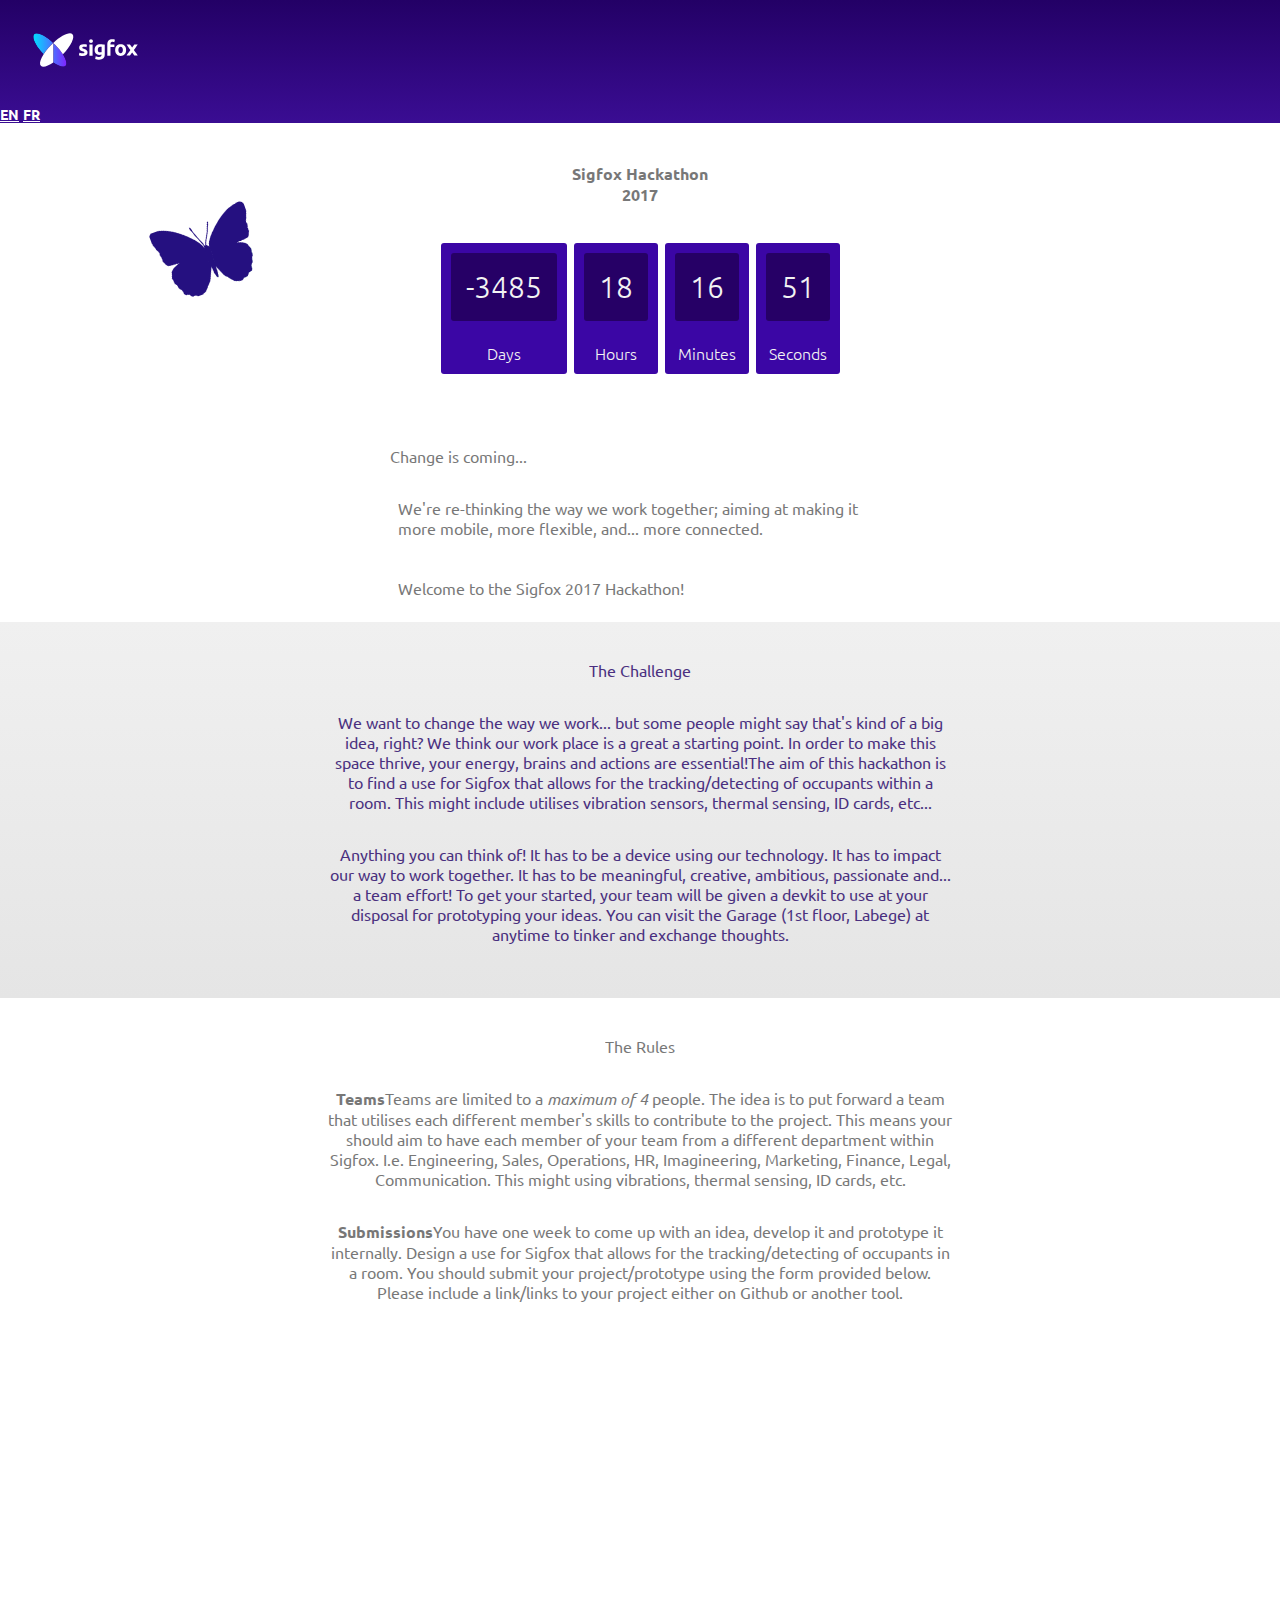
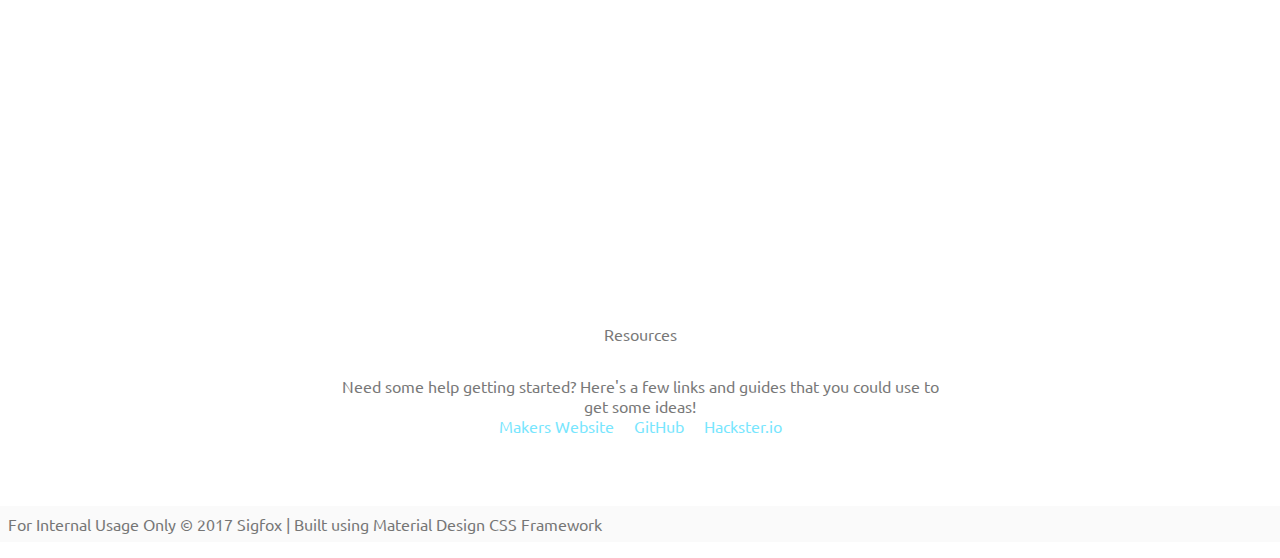
<file: index.html>
<!doctype html>
<!--
  Material Design Lite
  Copyright 2015 Google Inc. All rights reserved.

  Licensed under the Apache License, Version 2.0 (the "License");
  you may not use this file except in compliance with the License.
  You may obtain a copy of the License at

      https://www.apache.org/licenses/LICENSE-2.0

  Unless required by applicable law or agreed to in writing, software
  distributed under the License is distributed on an "AS IS" BASIS,
  WITHOUT WARRANTIES OR CONDITIONS OF ANY KIND, either express or implied.
  See the License for the specific language governing permissions and
  limitations under the License
-->

<html>

<head>
    <meta charset="utf-8">
    <meta http-equiv="X-UA-Compatible" content="IE=edge">
    <meta name="description" content="Sigfox's Internal Hackathon">
    <meta name="viewport" content="width=device-width, initial-scale=1.0, minimum-scale=1.0">
    <link rel="shortcut icon" href="images/favicon.png" type="image/png">
    <title>Sigfox Hackathon</title>

    <!-- Page styles -->
    <link href="https://fonts.googleapis.com/css?family=Ubuntu" rel="stylesheet">
    <link rel="stylesheet" href="https://fonts.googleapis.com/icon?family=Material+Icons">
    <link rel="stylesheet" href="https://code.getmdl.io/1.2.0/material.min.css">
    <link rel="stylesheet" href="styles.css">
    <style>
        #view-source {
            position: fixed;
            display: block;
            right: 0;
            bottom: 0;
            margin-right: 40px;
            margin-bottom: 40px;
            z-index: 900;
        }
    </style>
</head>

<body class="en">
    <div class="mdl-layout mdl-js-layout mdl-layout--fixed-header">
        <div class="sigfox-header mdl-layout__header mdl-layout__header--waterfall">
            <div class="mdl-layout__header-row">
                <span class="sigfox-title mdl-layout-title">
                    <img class="sigfox-logo-image" src="images/Sigfox_Logo_RGB_R.svg" href="http://makers.sigfox.com/">
                </span>
                <!-- Add spacer, to align navigation to the right in desktop -->
                <div class="sigfox-header-spacer mdl-layout-spacer"></div>
                <!-- Navigation -->

                <span class="sigfox-mobile-title mdl-layout-title">
                    <img class="sigfox-logo-image mobile-xs-hide" src="images/Sigfox_BB_Logo_RGB_R.png" href="http://makers.sigfox.com/">
                </span>
                <a class="mdl-navigation__link mdl-typography--text-uppercase" onclick="changeLangEN();return false;" style="color: white;" href="" id="EN">EN</a>
                <a class="mdl-navigation__link mdl-typography--text-uppercase" onclick="changeLangFR();return false;" style="color: white;" href="" id="FR">FR</a>
            </div>
        </div>

        <main class="mdl-layout__content">
            <div class="mdl-grid">
                <div class="mdl-cell mdl-cell--12-col">
                    <div class="sigfox-customized-section">
                        <div class="sigfox-customized-section-text">
                            <div class="mdl-typography--font-regular mdl-typography--display-2-color-contrast sigfox-text-sub"><strong>Sigfox Hackathon<br>2017</strong>
                                </div>

                        </div>
                        <div class="butterfly mobile-hide">
                            <div class="body">
                                <img src="images/butterfly3-body.png">
                            </div>
                            <div class="leftwing">
                                <img src="images/butterfly3-leftwing.png">
                            </div>
                            <div class="rightwing">
                                <img src="images/butterfly3-rightwing.png">
                            </div>
                        </div>
                        <div class="mdl-grid">

                        <div id="clockdiv" class="sigfox-clock-container">
                            <div class="sigfox-clock mdl-cell--1-col mdl-cell--1-col-phone">
                                <span class="days mobile-box"></span>
                                <div>
                                    <p class="smalltext mobile-text" lang="en">Days</p>
                                </div>
                                <div>
                                    <p class="smalltext mobile-text" lang="fr">Jours</p>
                                </div>
                            </div>
                            <div class="sigfox-clock mdl-cell--1-col mdl-cell--1-col-phone">
                                <span class="hours mobile-box"></span>
                                <div>
                                    <p class="smalltext mobile-text" lang="en">Hours</p>
                                </div>
                                <div>
                                    <p class="smalltext mobile-text" lang="fr">Heures</p>
                                </div>
                            </div>
                            <div class="sigfox-clock mdl-cell--1-col mdl-cell--1-col-phone">
                                <span class="minutes mobile-box"></span>
                                <div>
                                    <p class="smalltext mobile-text" lang="en">Minutes</p>
                                </div>
                                <div>
                                    <p class="smalltext mobile-text" lang="fr">Minutes</p>
                                </div>
                            </div>
                            <div class="sigfox-clock mdl-cell--1-col mdl-cell--1-col-phone">
                                <span class="seconds mobile-box"></span>
                                <div>
                                    <p class="smalltext mobile-text" lang="en">Seconds</p>
                                </div>
                                <div>
                                    <p class="smalltext mobile-text" lang="fr">Secondes</p>
                                </div>
                            </div>
                        </div>
                    </div>
                    </div>

                        <div class="sigfox-customized-section-text mdl-typography--text-center">
                            <p class="mdl-typography--font-regular mdl-typography--headline-color-contrast sigfox-text-sub" lang="en">
                                Change is coming...
                            </p>
                            <p class="mdl-typography--font-regular mdl-typography--headline-color-contrast sigfox-text-sub" lang="fr">
                                Changement est à venir...
                            </p>
                            <p class="mdl-typography--font-light sigfox-text-sub" lang="en">
                                We're re-thinking the way we work together; aiming at making it more mobile, more flexible, and... more connected.
                            </p>
                            <p class="mdl-typography--font-light sigfox-text-sub" lang="fr">
                                Nous re-pensons notre manière de travailler ensemble; Nous voulons être plus mobile, plus flexible, et... plus connecté.
                            </p>
                            <p class="mdl-typography--font-light sigfox-text-sub" lang="en">
                                Welcome to the Sigfox 2017 Hackathon!
                            </p>
                            <p class="mdl-typography--font-light sigfox-text-sub" lang="fr">
                                Bienvenue à Sigfox 2017 Hackathon !
                            </p>
                        </div>
                </div>
                <div class="mdl-cell mdl-cell--12-col">

                    <div class="sigfox-customized-section">

                        <div class="sigfox-screen-section mdl-typography--text-center" style="background: -webkit-linear-gradient(#F0F0F0 , #E5E5E5);">
                            <a name="Challenge"></a>
                            <div class="mdl-typography--font-light mdl-typography--display-1-color-contrast sigfox-text-purple" lang="en">The Challenge</div>
                            <div class="mdl-typography--font-light mdl-typography--display-1-color-contrast sigfox-text-purple" lang="fr">Le Défi</div>
                            <p class="mdl-typography--font-light sigfox-text-purple text-block">
                                We want to change the way we work... but some people might say that's kind of a big idea, right? We think our work place is a great a starting point. In order to make this space thrive, your energy, brains and actions are essential!The aim of this hackathon is to find a use for Sigfox that allows for the tracking/detecting of occupants within a room. This might include utilises vibration sensors, thermal sensing, ID cards, etc... </p>
                                <p class="mdl-typography--font-light sigfox-text-purple text-block">
                                Anything you can think of! It has to be a device using our technology. It has to impact our way to work together. It has to be meaningful, creative, ambitious, passionate and... a team effort! To get your started, your team will be given a devkit to use at your disposal for prototyping your ideas. You can visit the Garage (1st floor, Labege) at anytime to tinker and exchange thoughts.
                            </p>
                        </div>
                    </div>
                </div>
                <div class="mdl-cell mdl-cell--12-col">
                    <div class="sigfox-customized-section">
                        <div class="sigfox-screen-section mdl-typography--text-center" style="background:(#f3f3f3);">
                            <a name="Rules"></a>
                            <div class="mdl-typography--font-light mdl-typography--display-1-color-contrast sigfox-text-sub" lang="en">The Rules</div>
                            <div class="mdl-typography--font-light mdl-typography--display-1-color-contrast sigfox-text-sub" lang="fr">Les Règles</div>
                            <p class="mdl-typography--font-light sigfox-text-sub text-block">
                                <strong>Teams</strong>Teams are limited to a <i>maximum of 4</i> people. The idea is to put forward a team that utilises each different member's skills to contribute to the project. This means your should aim to have each member of your team from a different department within Sigfox. I.e. Engineering, Sales, Operations, HR, Imagineering, Marketing, Finance, Legal, Communication. This might using vibrations, thermal sensing, ID cards, etc.
                            </p>
                            <p class="mdl-typography--font-light sigfox-text-sub text-block">
                                <strong>Submissions</strong>You have one week to come up with an idea, develop it and prototype it internally. Design a use for Sigfox that allows for the tracking/detecting of occupants in a room. You should submit your project/prototype using the form provided below. Please include a link/links to your project either on Github or another tool.
                            </p>
                        </div>
                    </div>
                </div>
                <div class="mdl-cell mdl-cell--12-col">
                        <!-- Change the width and height values to suit you best -->
                        <div class="typeform-widget" data-url="https://alexbucknall.typeform.com/to/x8ghJc" data-text="Sigfox Hackathon" style="width:100%;height:500px;padding-top: 30px;"></div>
                        <script>
                            (function() {
                                var qs, js, q, s, d = document,
                                    gi = d.getElementById,
                                    ce = d.createElement,
                                    gt = d.getElementsByTagName,
                                    id = 'typef_orm',
                                    b = 'https://s3-eu-west-1.amazonaws.com/share.typeform.com/';
                                if (!gi.call(d, id)) {
                                    js = ce.call(d, 'script');
                                    js.id = id;
                                    js.src = b + 'widget.js';
                                    q = gt.call(d, 'script')[0];
                                    q.parentNode.insertBefore(js, q)
                                }
                            })()
                        </script>
        </div>
        <div class="mdl-cell mdl-cell--12-col">
                <div class="sigfox-customized-section">
                    <div class="sigfox-screen-section mdl-typography--text-center" style="background-color:-webkit-linear-gradient(#ffffff , #9e9e9e);">
                        <a name="Resources"></a>
                        <div class="mdl-typography--font-light mdl-typography--display-1-color-contrast sigfox-text-sub">Resources</div>
                        <p class="mdl-typography--font-light sigfox-text-sub text-block">
                            Need some help getting started? Here's a few links and guides that you could use to get some ideas!
                        </br>
                            <a href="http://makers.sigfox.com" class="sigfox-link mdl-typography--font-light">Makers Website</a>
                            <a href="https://github.com/sigfox" class="sigfox-link mdl-typography--font-light">GitHub</a>
                            <a href="https://www.hackster.io/sigfox" class="sigfox-link mdl-typography--font-light">Hackster.io</a>
                        </p>
                    </div>

                </div>
        </div>
        <div class="mdl-cell mdl-cell--12-col">
                <footer class="sigfox-footer mdl-mega-footer">
                    <div class="mdl-mega-footer--middle-section">
                        <p class="mdl-typography--font-light sigfox-text-sub">For Internal Usage Only © 2017 Sigfox | Built using Material Design CSS Framework</p>
                    </div>
                </footer>
            </div>
        </div>
    </main>
</div>

</body>
<script src="https://code.getmdl.io/1.2.0/material.min.js"></script>
<script src="https://ajax.googleapis.com/ajax/libs/jquery/1.12.4/jquery.min.js"></script>
<script>
    function getTimeRemaining(endtime) {
        var t = Date.parse(endtime) - Date.parse(new Date());
        var seconds = Math.floor((t / 1000) % 60);
        var minutes = Math.floor((t / 1000 / 60) % 60);
        var hours = Math.floor((t / (1000 * 60 * 60)) % 24);
        var days = Math.floor(t / (1000 * 60 * 60 * 24));
        return {
            'total': t,
            'days': days,
            'hours': hours,
            'minutes': minutes,
            'seconds': seconds
        };
    }

    function initializeClock(id, endtime) {
        var clock = document.getElementById(id);
        var daysSpan = clock.querySelector('.days');
        var hoursSpan = clock.querySelector('.hours');
        var minutesSpan = clock.querySelector('.minutes');
        var secondsSpan = clock.querySelector('.seconds');

        function updateClock() {
            var t = getTimeRemaining(endtime);

            daysSpan.innerHTML = t.days;
            hoursSpan.innerHTML = ('0' + t.hours).slice(-2);
            minutesSpan.innerHTML = ('0' + t.minutes).slice(-2);
            secondsSpan.innerHTML = ('0' + t.seconds).slice(-2);

            if (t.total <= 0) {
                clearInterval(timeinterval);
            }
        }

        updateClock();
        var timeinterval = setInterval(updateClock, 1000);
    }

    var deadline = 'January 9 2017 16:00:00 GMT+0100';
    initializeClock('clockdiv', deadline);

    function changeLangEN() {
        document.body.className = 'en';
    }

    function changeLangFR() {
        document.body.className = 'fr';
    }
</script>
<!-- Butterfly borrowed from https://codepen.io/Katrine-Marie/pen/MYZNOG -->

</html>
</file>
<file: styles.css>
/**
 * Copyright 2015 Google Inc. All Rights Reserved.
 *
 * Licensed under the Apache License, Version 2.0 (the "License");
 * you may not use this file except in compliance with the License.
 * You may obtain a copy of the License at
 *
 *      http://www.apache.org/licenses/LICENSE-2.0
 *
 * Unless required by applicable law or agreed to in writing, software
 * distributed under the License is distributed on an "AS IS" BASIS,
 * WITHOUT WARRANTIES OR CONDITIONS OF ANY KIND, either express or implied.
 * See the License for the specific language governing permissions and
 * limitations under the License.
 */

body {
  margin: 0;
  font-family: 'Ubuntu', sans-serif;
}

body.en :lang(fr) {
  display: none;
}
body.fr :lang(en) {
  display: none;
}


/* Disable ugly boxes around images in IE10 */
a img{
  border: 0px;
}

h6 {
  color: #B4B4B4;
}

/*p .p1{
  padding-bottom: 0px;
}*/

.sigfox-language-button {
  visibility: hidden;
}

.butterfly {
    position: relative;
    margin-top: 3%;
    width: 100px;
    transform: rotate(-20deg);
    padding-left: 150px;
}
.butterfly> div {
    position: absolute;
}
.butterfly img {
    width: 100%;
}
.leftwing {
    animation: flap-l 6s cubic-bezier(.08, 1.47, .65, -0.68) infinite;
}
.rightwing {
    animation: flap-r 6s cubic-bezier(.08, 1.47, .65, -0.68) infinite;
}
.leftwing, .rightwing {
    z-index: 1;
}
@keyframes flap-l {
    0% {
        transform: rotateY(0);
    }
    50% {
        transform: rotateY(80deg);
    }
    100% {
        transform: rotateY(0);
    }
}
@keyframes flap-r {
    0% {
        transform: rotateY(0);
    }
    50% {
        transform: rotateY(-80deg);
    }
    100% {
        transform: rotateY(0);
    }
}

::-moz-selection {
  background-color: #230066;
  color: #fff;
}

::selection {
  background-color: #230066;
  color: #fff;
}

.sigfox-header .mdl-menu__container {
  z-index: 50;
  margin: 0 !important;
}

.mdl-typography--font-light{
  padding: 8px;

}

.mdl-textfield--expandable {
  width: auto;
}

.sigfox-fab {
  position: absolute;
  right: 20%;
  bottom: -26px;
  z-index: 3;
  background: #64ffda !important;
  color: black !important;
}

.text-block{
  margin-left: 25%;
  margin-right: 25%;
}

.sigfox-mobile-title {
  display: none !important;
}


.sigfox-logo-image {
  height: 100px;
}

.sigfox-text-sub{
  font-family: 'Ubuntu', sans-serif;
  opacity: 0.53;
}

.sigfox-text-purple{
  font-family: 'Ubuntu', sans-serif;
  opacity: 0.80;
  color: #230066;
}

.sigfox-header {
  overflow: visible;
  background: -webkit-linear-gradient(#230066 , #3a0d93);
}

  .sigfox-header .material-icons {
    color: #767777 !important;
  }

  .sigfox-header .mdl-layout__drawer-button {
    background: transparent;
    color: #767777;
  }

  .sigfox-header .mdl-navigation__link {
    color: #757575;
    font-weight: 700;
    font-size: 14px;
  }

  .sigfox-navigation-container {
    /* Simple hack to make the overflow happen to the left instead... */
    direction: rtl;
    -webkit-order: 1;
        -ms-flex-order: 1;
            order: 1;
    width: 500px;
    transition: opacity 0.2s cubic-bezier(0.4, 0, 0.2, 1),
        width 0.2s cubic-bezier(0.4, 0, 0.2, 1);
  }

  .sigfox-navigation {
    /* ... and now make sure the content is actually LTR */
    direction: ltr;
    -webkit-justify-content: flex-end;
        -ms-flex-pack: end;
            justify-content: flex-end;
    width: 800px;
  }

  .sigfox-search-box.is-focused + .sigfox-navigation-container {
    opacity: 0;
    width: 100px;
  }


  .sigfox-navigation .mdl-navigation__link {
    display: inline-block;
    height: 60px;
    line-height: 68px;
    background-color: transparent !important;
    border-bottom: 4px solid transparent;
  }

  .demo-card-square.mdl-card {
  width: 320px;
  height: 320px;
}
.demo-card-square > .mdl-card__title {
  color: #fff;
  background:
    url('../assets/demos/dog.png') bottom right 15% no-repeat #46B6AC;
}

    .sigfox-navigation .mdl-navigation__link:hover {
      border-bottom: 4px solid ##303F9F;
    }

  .sigfox-search-box {
    -webkit-order: 2;
        -ms-flex-order: 2;
            order: 2;
    margin-left: 16px;
    margin-right: 16px;
  }

  .sigfox-more-button {
    -webkit-order: 3;
        -ms-flex-order: 3;
            order: 3;
  }


.sigfox-drawer {
  border-right: none;
}

  .sigfox-drawer-separator {
    height: 1px;
    background-color: #dcdcdc;
    margin: 8px 0;
  }

  .sigfox-drawer .mdl-navigation__link.mdl-navigation__link {
    font-size: 14px;
    color: #757575;
  }

  .sigfox-drawer span.mdl-navigation__link.mdl-navigation__link {
    color: ##303F9F;
  }

  .sigfox-drawer .mdl-layout-title {
    position: relative;
    background: #230066;
    height: 160px;
  }

    .sigfox-drawer .sigfox-logo-image {
      position: absolute;
      bottom: 16px;
    }

.white-text {
  color: white;
}

.sigfox-be-together-section {
  position: relative;
  height: 800px;
  width: auto;
  background-color: #f3f3f3;
  background: url('images/sigfox.jpg') center 30% no-repeat;
  background-size: cover;
}

.logo-font {
  font-family: 'Ubuntu', sans-serif;
  line-height: 1;
  color: #767777;
  font-weight: 500;
}

.sigfox-slogan {
  font-size: 60px;
  padding-top: 160px;
}

@media (max-width: 479px){
.mdl-cell--1-col, .mdl-cell--1-col-phone.mdl-cell--1-col-phone {
    width: calc(25% - 9%);
}

.mobile-xs-hide{
  visibility: hidden;
}

}

.sigfox-sub-slogan {
  font-size: 21px;
  padding-top: 24px;
}

#clockdiv{
  font-family: 'Ubuntu', sans-serif;
	display: inline-block;
  width: 100%;
  color: #f3f3f3;
	font-weight: 100;
	text-align: center;
	font-size: 30px;
}

#clockdiv > div{
	padding: 10px;
	border-radius: 3px;
	background: #3b06a5;
	display: inline-block;
}

#clockdiv div > span{
	padding: 15px;
	border-radius: 3px;
	background: #260066;
	display: inline-flex;
}

.mdl-grid{
  padding: 0px;

}

.mdl-cell{
  margin: 0px;
  width: 100%;

}

.smalltext{
	padding-top: 5px;
	font-size: 16px;
  margin-bottom: 0px;
}

  .sigfox-create-character a {
    text-decoration: none;
    color: #767777;
    font-weight: 300;
  }

.sigfox-screen-section {
  position: relative;
  padding-top: 30px;
  padding-bottom: 30px;
}

.sigfox-screens {
  text-align: right;
  width: 100%;
  white-space: nowrap;
  overflow-x: auto;
}

.sigfox-screen {
  text-align: center;
}

.sigfox-screen .sigfox-link {
  margin-top: 16px;
  display: block;
  z-index: 2;
}

.sigfox-image-link {
  text-decoration: none;
}

.sigfox-wear {
  display: inline-block;
  width: 160px;
  margin-right: 32px;
}

  .sigfox-wear .sigfox-screen-image {
    width: 40%;
    z-index: 1;
  }



.sigfox-link {
  text-decoration: none;
  color: #00D1FE !important;
}

  .sigfox-link:hover {
    color: #784BFD !important;
  }

  .sigfox-link .material-icons {
    position: relative;
    top: -1px;
    vertical-align: middle;
  }

.sigfox-alt-link {
  text-decoration: none;
  color: #64ffda !important;
  font-size: 16px;
}

  .sigfox-alt-link:hover {
    color: #00bfa5 !important;
  }

  .sigfox-alt-link .material-icons {
    position: relative;
    top: 6px;
  }

.sigfox-customized-section {
  text-align: center;
}

.background {
  background-image: url("images/office.jpg");
  background-size: 100%;
}

.sigfox-customized-section-text {
  max-width: 500px;
  margin-left: auto;
  margin-right: auto;
  padding: 40px 16px 0 16px;
}

  .sigfox-customized-section-text p {
    padding-top: 16px;
  }

.sigfox-customized-section-image {
  background: url('images/sigfox.jpg') center top no-repeat;
  background-size: cover;
  height: 400px;
}

.sigfox-more-section {
  padding: 80px 0;
  max-width: 1044px;
  margin-left: auto;
  margin-right: auto;
}

  .sigfox-more-section .sigfox-section-title {
    margin-left: 12px;
    padding-bottom: 24px;
  }

.sigfox-card-container {
}

  .sigfox-card-container .mdl-card__media {
    overflow: hidden;
    background: transparent;
  }

    .sigfox-card-container .mdl-card__media img {
      width: 100%;
    }

  .sigfox-card-container .mdl-card__title {
    background: transparent;
    height: auto;
  }

  .sigfox-card-container .mdl-card__title-text {
    color: black;
    height: auto;
  }

  .sigfox-card-container .mdl-card__supporting-text {
    height: auto;
    color: black;
    padding-bottom: 56px;
  }

  .sigfox-card-container .mdl-card__actions {
    position: absolute;
    bottom: 0;
  }

  .sigfox-card-container .mdl-card__actions a {
    border-top: none;
    font-size: 16px;
  }

.sigfox-footer {
  background-color: #fafafa;
  position: relative;
}

  .sigfox-footer a:hover {
    color: #784BFD;
  }

  .sigfox-footer .mdl-mega-footer--top-section::after {
    border-bottom: none;
  }

  .sigfox-footer .mdl-mega-footer--middle-section::after {
    border-bottom: none;
  }

  .sigfox-footer .mdl-mega-footer--bottom-section {
    position: relative;
  }

  .sigfox-footer .mdl-mega-footer--bottom-section a {
    margin-right: 2em;
  }

  .sigfox-footer .mdl-mega-footer--right-section a .material-icons {
    position: relative;
    top: 6px;
  }


.sigfox-link-menu:hover {
  cursor: pointer;
}


/**** Mobile layout ****/

@media (max-width: 900px) {
  .sigfox-navigation-container {
    display: none;
  }

  .mobile-hide{
    visibility: hidden;
  }

  .mobile-box{
    width: calc(inherit+5px);
    font-size: 20px;
    font-weight: 400;
  }

  .mobile-text{
    font-size: 12px;
  }

  .sigfox-title {
    display: none !important;
  }

  .sigfox-language-button {
    visibility: visible;
  }

  .sigfox-clock-container{
    white-space: nowrap;
    width: 400px;
    transition: opacity 0.2s cubic-bezier(0.4, 0, 0.2, 1);
  }

  .sigfox-clock{
    display:inline;
  }

  .sigfox-mobile-title {
    display: block !important;
    position: absolute;
    left: calc(50% - 70px);
    top: 12px;
    transition: opacity 0.2s cubic-bezier(0.4, 0, 0.2, 1);
  }

  /* WebViews in iOS 9 break the "~" operator, and WebViews in OS X 10.10 break
     consecutive "+" operators in some cases. Therefore, we need to use both
     here to cover all the bases. */
  .sigfox.sigfox-search-box.is-focused ~ .sigfox-mobile-title,
  .sigfox-search-box.is-focused + .sigfox-navigation-container + .sigfox-mobile-title {
    opacity: 0;
  }

  .sigfox-more-button {
    display: none;
  }

  .sigfox-search-box.is-focused {
    width: calc(100% - 48px);
  }

  .sigfox-search-box .mdl-textfield__expandable-holder {
    width: 100%;
  }

  .sigfox-be-together-section {
    height: 350px;
  }

  .sigfox-slogan {
    font-size: 26px;
    margin: 0 16px;
    padding-top: 24px;
  }

  .sigfox-sub-slogan {
    font-size: 16px;
    margin: 0 16px;
    padding-top: 8px;
  }

  .sigfox-footer .mdl-mega-footer--bottom-section {
    display: none;
  }
}
</file>
